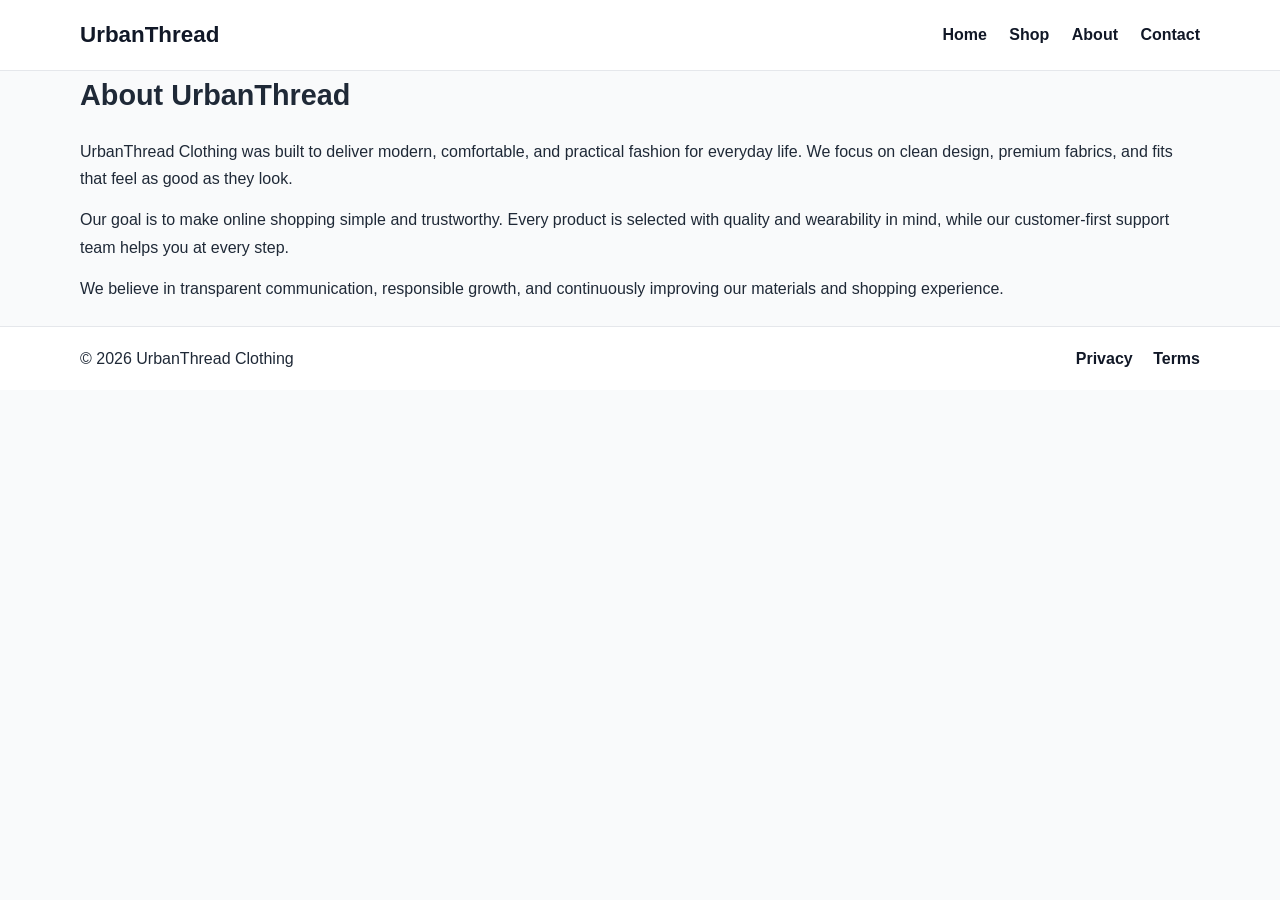
<file: public/about.html>
<!DOCTYPE html>
<html lang="en">
<head>
  <meta charset="UTF-8" />
  <meta name="viewport" content="width=device-width, initial-scale=1.0" />
  <title>About Us | UrbanThread Clothing</title>
  <meta name="description" content="Learn about UrbanThread Clothing, our mission, values, and commitment to quality fashion and customer trust." />
  <link rel="canonical" href="https://www.yourdomain.com/about.html" />
  <link rel="stylesheet" href="styles.css" />
</head>
<body>
  <header>
    <div class="container nav">
      <h1 class="logo">UrbanThread</h1>
      <nav>
        <a href="index.html">Home</a>
        <a href="shop.html">Shop</a>
        <a href="about.html">About</a>
        <a href="contact.html">Contact</a>
      </nav>
    </div>
  </header>

  <main class="container content">
    <h2>About UrbanThread</h2>
    <p>UrbanThread Clothing was built to deliver modern, comfortable, and practical fashion for everyday life. We focus on clean design, premium fabrics, and fits that feel as good as they look.</p>
    <p>Our goal is to make online shopping simple and trustworthy. Every product is selected with quality and wearability in mind, while our customer-first support team helps you at every step.</p>
    <p>We believe in transparent communication, responsible growth, and continuously improving our materials and shopping experience.</p>
  </main>

  <footer>
    <div class="container footer-grid">
      <p>© 2026 UrbanThread Clothing</p>
      <div>
        <a href="privacy-policy.html">Privacy</a>
        <a href="terms.html">Terms</a>
      </div>
    </div>
  </footer>
</body>
</html>
</file>
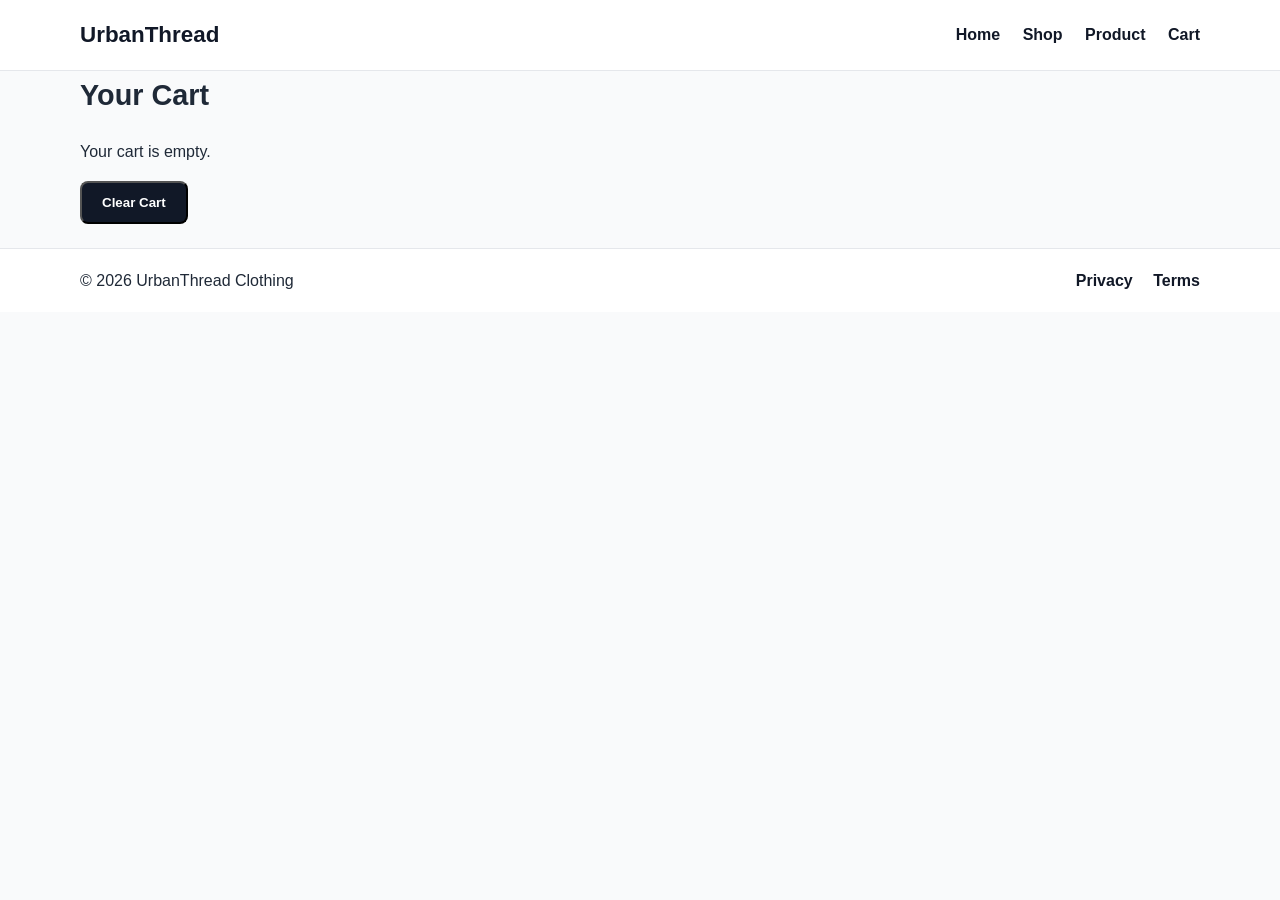
<file: public/cart.html>
<!DOCTYPE html>
<html lang="en">
<head>
  <meta charset="UTF-8" />
  <meta name="viewport" content="width=device-width, initial-scale=1.0" />
  <title>Your Cart | UrbanThread</title>
  <meta name="description" content="View your selected UrbanThread clothing items and cart total." />
  <link rel="canonical" href="https://www.yourdomain.com/cart.html" />
  <link rel="stylesheet" href="styles.css" />
</head>
<body>
  <header>
    <div class="container nav">
      <h1 class="logo">UrbanThread</h1>
      <nav>
        <a href="index.html">Home</a>
        <a href="shop.html">Shop</a>
        <a href="product.html">Product</a>
        <a href="cart.html">Cart</a>
      </nav>
    </div>
  </header>

  <main class="container content">
    <h2>Your Cart</h2>
    <div id="cartContainer"></div>
    <p id="total" style="font-size:1.2rem;font-weight:700;margin-top:16px;"></p>
    <button class="btn" onclick="clearCart()">Clear Cart</button>
  </main>

  <footer>
    <div class="container footer-grid">
      <p>© 2026 UrbanThread Clothing</p>
      <div>
        <a href="privacy-policy.html">Privacy</a>
        <a href="terms.html">Terms</a>
      </div>
    </div>
  </footer>

  <script src="cart.js"></script>
</body>
</html>
</file>
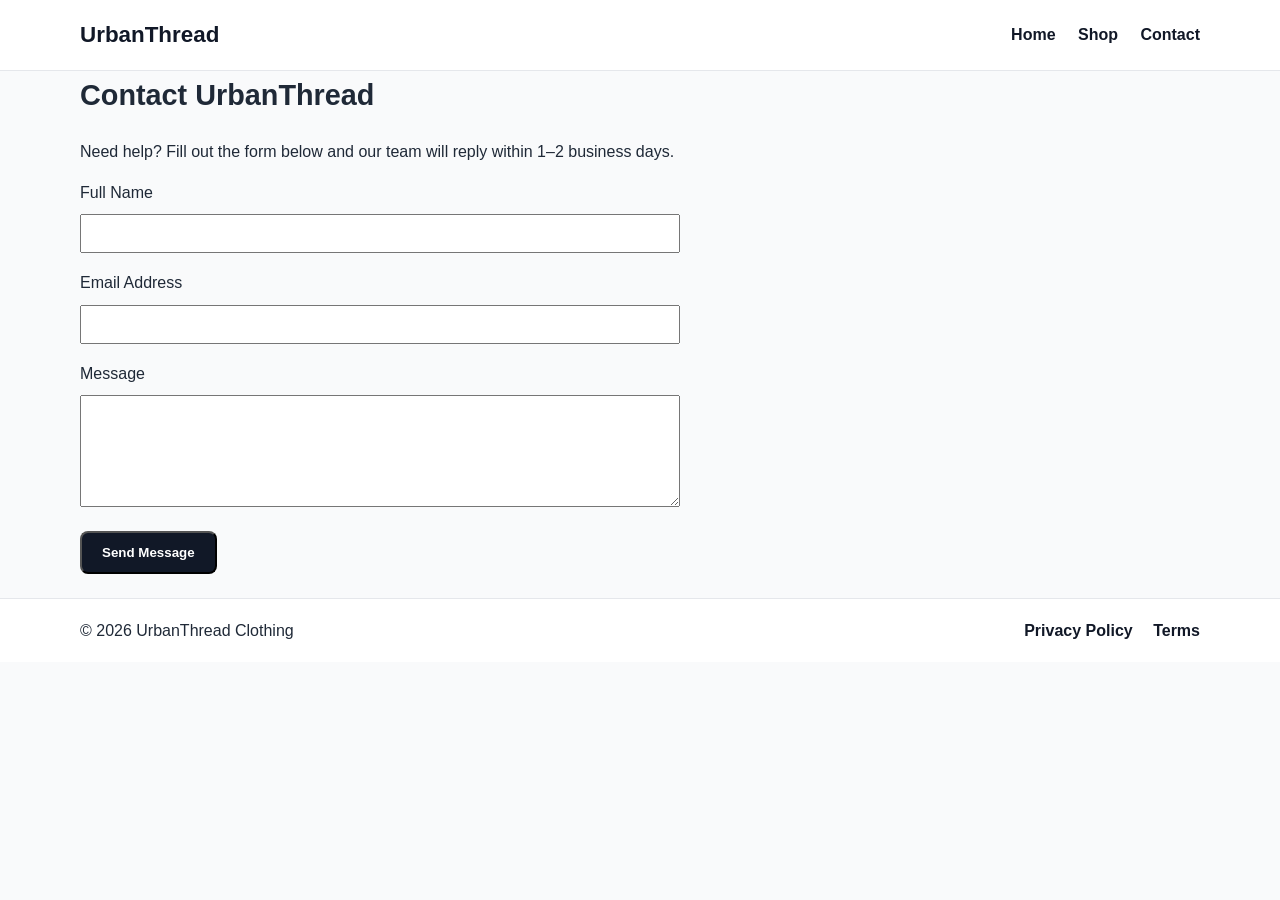
<file: public/contact.html>
<!DOCTYPE html>
<html lang="en">
<head>
  <meta charset="UTF-8" />
  <meta name="viewport" content="width=device-width, initial-scale=1.0" />
  <title>Contact Us | UrbanThread</title>
  <meta name="description" content="Contact UrbanThread Clothing for product, order, and support questions." />
  <link rel="canonical" href="https://www.yourdomain.com/contact.html" />
  <link rel="stylesheet" href="styles.css" />
</head>
<body>
  <header>
    <div class="container nav">
      <h1 class="logo">UrbanThread</h1>
      <nav>
        <a href="index.html">Home</a>
        <a href="shop.html">Shop</a>
        <a href="contact.html">Contact</a>
      </nav>
    </div>
  </header>

  <main class="container content">
    <h2>Contact UrbanThread</h2>
    <p>Need help? Fill out the form below and our team will reply within 1–2 business days.</p>

    <form action="#" method="post" style="max-width:600px;">
      <label for="name">Full Name</label><br>
      <input id="name" name="name" type="text" required style="width:100%;padding:10px;margin:8px 0 16px;"><br>

      <label for="email">Email Address</label><br>
      <input id="email" name="email" type="email" required style="width:100%;padding:10px;margin:8px 0 16px;"><br>

      <label for="message">Message</label><br>
      <textarea id="message" name="message" rows="6" required style="width:100%;padding:10px;margin:8px 0 16px;"></textarea><br>

      <button class="btn" type="submit">Send Message</button>
    </form>
  </main>

  <footer>
    <div class="container footer-grid">
      <p>© 2026 UrbanThread Clothing</p>
      <div>
        <a href="privacy-policy.html">Privacy Policy</a>
        <a href="terms.html">Terms</a>
      </div>
    </div>
  </footer>
</body>
</html>
</file>
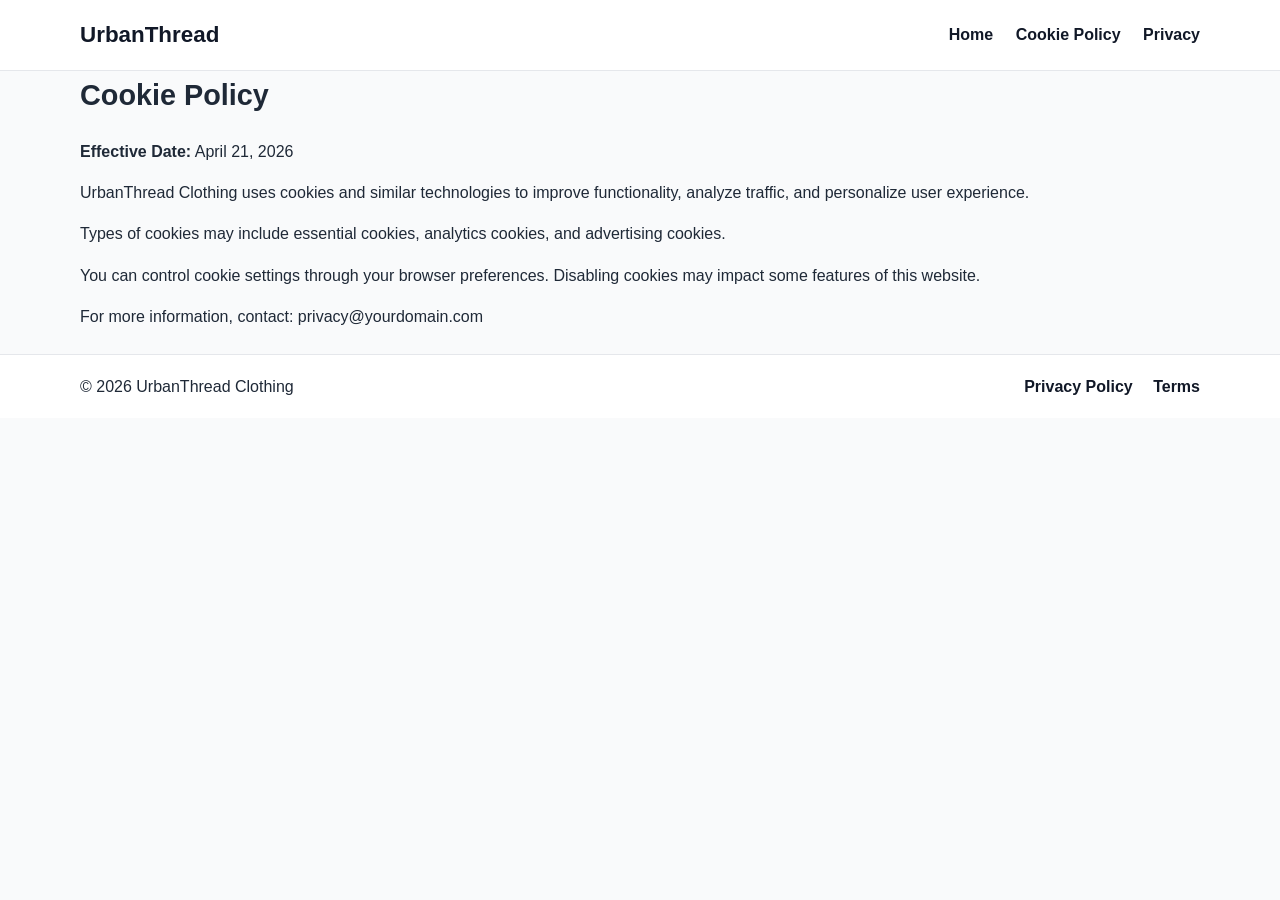
<file: public/cookie-policy.html>
<!DOCTYPE html>
<html lang="en">
<head>
  <meta charset="UTF-8" />
  <meta name="viewport" content="width=device-width, initial-scale=1.0" />
  <title>Cookie Policy | UrbanThread</title>
  <meta name="description" content="Learn how UrbanThread Clothing uses cookies and tracking technologies." />
  <link rel="canonical" href="https://www.yourdomain.com/cookie-policy.html" />
  <link rel="stylesheet" href="styles.css" />
</head>
<body>
  <header>
    <div class="container nav">
      <h1 class="logo">UrbanThread</h1>
      <nav>
        <a href="index.html">Home</a>
        <a href="cookie-policy.html">Cookie Policy</a>
        <a href="privacy-policy.html">Privacy</a>
      </nav>
    </div>
  </header>

  <main class="container content">
    <h2>Cookie Policy</h2>
    <p><strong>Effective Date:</strong> April 21, 2026</p>
    <p>UrbanThread Clothing uses cookies and similar technologies to improve functionality, analyze traffic, and personalize user experience.</p>
    <p>Types of cookies may include essential cookies, analytics cookies, and advertising cookies.</p>
    <p>You can control cookie settings through your browser preferences. Disabling cookies may impact some features of this website.</p>
    <p>For more information, contact: privacy@yourdomain.com</p>
  </main>

  <footer>
    <div class="container footer-grid">
      <p>© 2026 UrbanThread Clothing</p>
      <div>
        <a href="privacy-policy.html">Privacy Policy</a>
        <a href="terms.html">Terms</a>
      </div>
    </div>
  </footer>
</body>
</html>
</file>
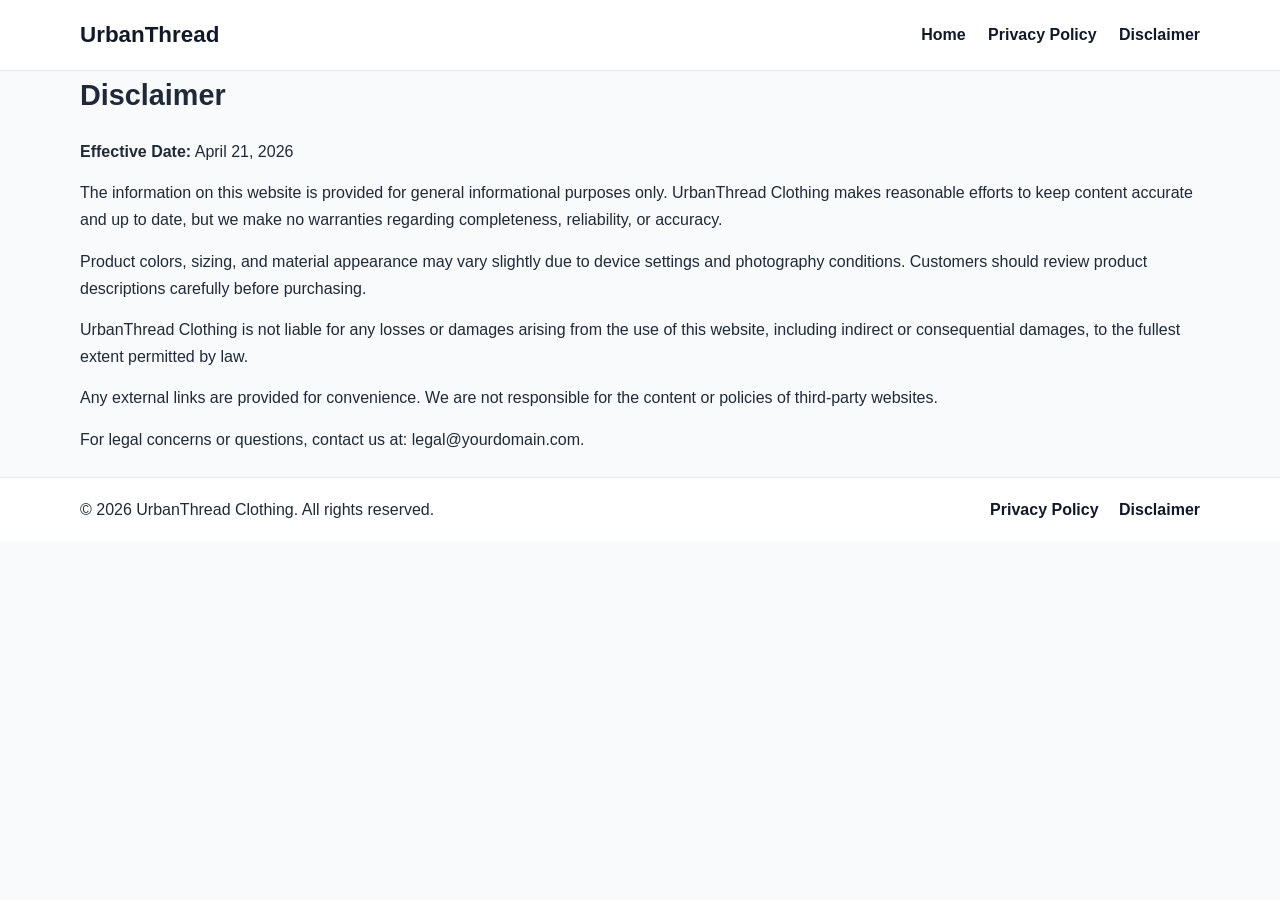
<file: public/disclaimer.html>
<!DOCTYPE html>
<html lang="en">
<head>
  <meta charset="UTF-8" />
  <meta name="viewport" content="width=device-width, initial-scale=1.0" />
  <title>Disclaimer | UrbanThread Clothing</title>
  <meta name="description" content="Read the legal disclaimer for UrbanThread Clothing website use, product information, and limitation of liability." />
  <link rel="stylesheet" href="styles.css" />
</head>
<body>
  <header>
    <div class="container nav">
      <h1 class="logo">UrbanThread</h1>
      <nav>
        <a href="index.html">Home</a>
        <a href="privacy-policy.html">Privacy Policy</a>
        <a href="disclaimer.html">Disclaimer</a>
      </nav>
    </div>
  </header>

  <main class="container content">
    <h2>Disclaimer</h2>
    <p><strong>Effective Date:</strong> April 21, 2026</p>
    <p>The information on this website is provided for general informational purposes only. UrbanThread Clothing makes reasonable efforts to keep content accurate and up to date, but we make no warranties regarding completeness, reliability, or accuracy.</p>
    <p>Product colors, sizing, and material appearance may vary slightly due to device settings and photography conditions. Customers should review product descriptions carefully before purchasing.</p>
    <p>UrbanThread Clothing is not liable for any losses or damages arising from the use of this website, including indirect or consequential damages, to the fullest extent permitted by law.</p>
    <p>Any external links are provided for convenience. We are not responsible for the content or policies of third-party websites.</p>
    <p>For legal concerns or questions, contact us at: legal@yourdomain.com.</p>
  </main>

  <footer>
    <div class="container footer-grid">
      <p>© 2026 UrbanThread Clothing. All rights reserved.</p>
      <div>
        <a href="privacy-policy.html">Privacy Policy</a>
        <a href="disclaimer.html">Disclaimer</a>
      </div>
    </div>
  </footer>
</body>
</html>
</file>
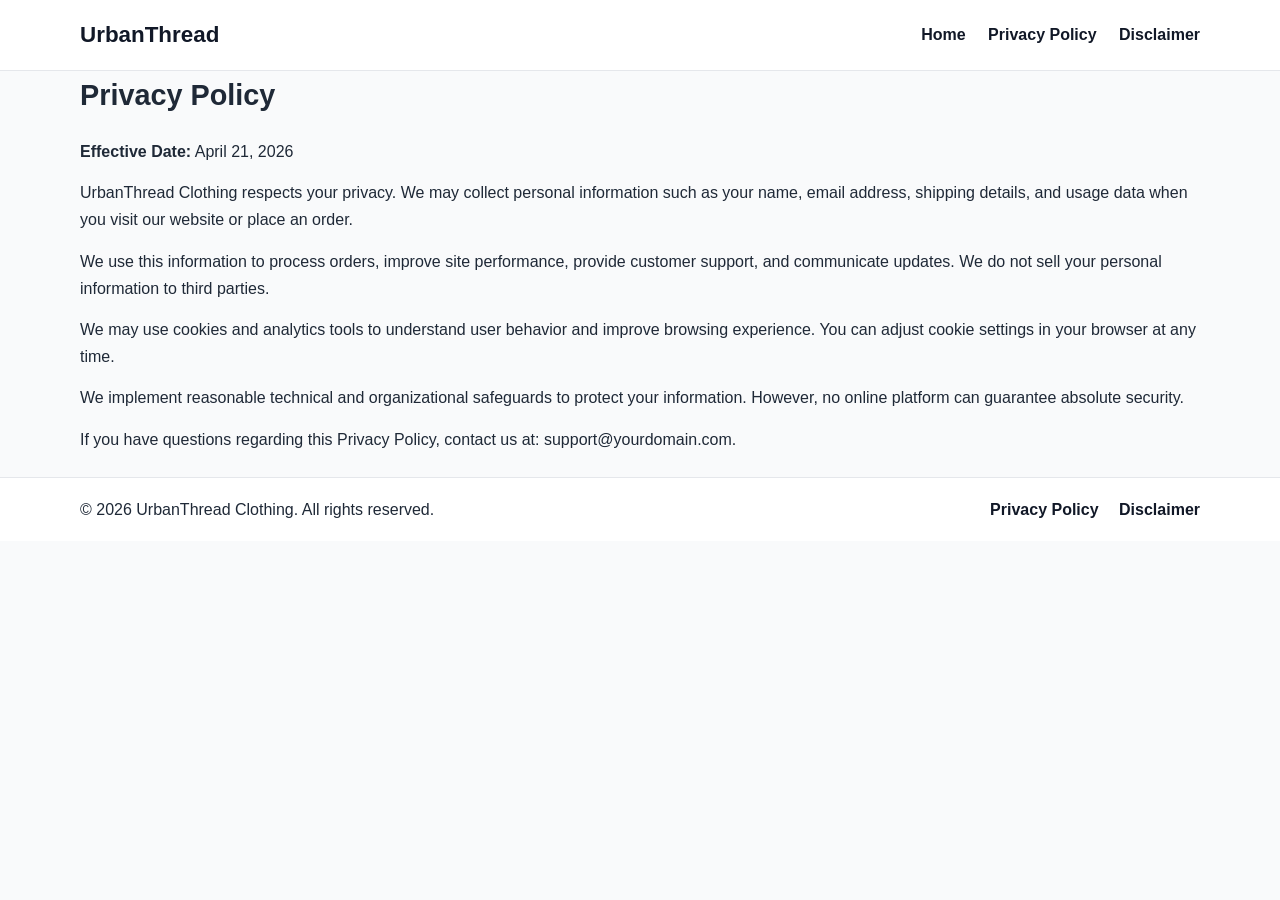
<file: public/privacy-policy.html>
<!DOCTYPE html>
<html lang="en">
<head>
  <meta charset="UTF-8" />
  <meta name="viewport" content="width=device-width, initial-scale=1.0" />
  <title>Privacy Policy | UrbanThread Clothing</title>
  <meta name="description" content="Read the Privacy Policy for UrbanThread Clothing to understand how we collect, use, and protect your information." />
  <link rel="stylesheet" href="styles.css" />
</head>
<body>
  <header>
    <div class="container nav">
      <h1 class="logo">UrbanThread</h1>
      <nav>
        <a href="index.html">Home</a>
        <a href="privacy-policy.html">Privacy Policy</a>
        <a href="disclaimer.html">Disclaimer</a>
      </nav>
    </div>
  </header>

  <main class="container content">
    <h2>Privacy Policy</h2>
    <p><strong>Effective Date:</strong> April 21, 2026</p>
    <p>UrbanThread Clothing respects your privacy. We may collect personal information such as your name, email address, shipping details, and usage data when you visit our website or place an order.</p>
    <p>We use this information to process orders, improve site performance, provide customer support, and communicate updates. We do not sell your personal information to third parties.</p>
    <p>We may use cookies and analytics tools to understand user behavior and improve browsing experience. You can adjust cookie settings in your browser at any time.</p>
    <p>We implement reasonable technical and organizational safeguards to protect your information. However, no online platform can guarantee absolute security.</p>
    <p>If you have questions regarding this Privacy Policy, contact us at: support@yourdomain.com.</p>
  </main>

  <footer>
    <div class="container footer-grid">
      <p>© 2026 UrbanThread Clothing. All rights reserved.</p>
      <div>
        <a href="privacy-policy.html">Privacy Policy</a>
        <a href="disclaimer.html">Disclaimer</a>
      </div>
    </div>
  </footer>
</body>
</html>
</file>
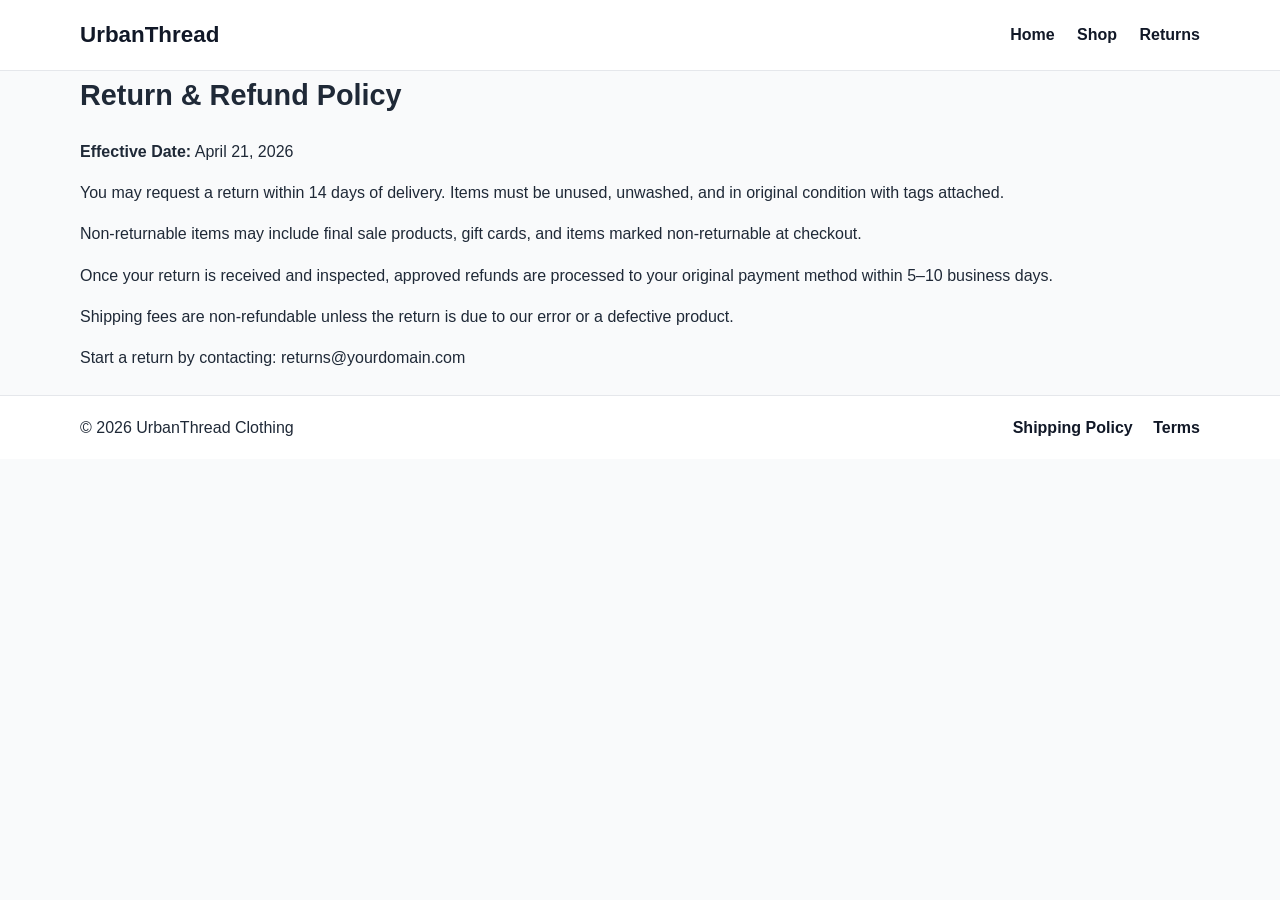
<file: public/return-policy.html>
<!DOCTYPE html>
<html lang="en">
<head>
  <meta charset="UTF-8" />
  <meta name="viewport" content="width=device-width, initial-scale=1.0" />
  <title>Return & Refund Policy | UrbanThread</title>
  <meta name="description" content="Read UrbanThread Clothing return and refund policy for eligibility, timelines, and process." />
  <link rel="canonical" href="https://www.yourdomain.com/return-policy.html" />
  <link rel="stylesheet" href="styles.css" />
</head>
<body>
  <header>
    <div class="container nav">
      <h1 class="logo">UrbanThread</h1>
      <nav>
        <a href="index.html">Home</a>
        <a href="shop.html">Shop</a>
        <a href="return-policy.html">Returns</a>
      </nav>
    </div>
  </header>

  <main class="container content">
    <h2>Return & Refund Policy</h2>
    <p><strong>Effective Date:</strong> April 21, 2026</p>
    <p>You may request a return within 14 days of delivery. Items must be unused, unwashed, and in original condition with tags attached.</p>
    <p>Non-returnable items may include final sale products, gift cards, and items marked non-returnable at checkout.</p>
    <p>Once your return is received and inspected, approved refunds are processed to your original payment method within 5–10 business days.</p>
    <p>Shipping fees are non-refundable unless the return is due to our error or a defective product.</p>
    <p>Start a return by contacting: returns@yourdomain.com</p>
  </main>

  <footer>
    <div class="container footer-grid">
      <p>© 2026 UrbanThread Clothing</p>
      <div>
        <a href="shipping-policy.html">Shipping Policy</a>
        <a href="terms.html">Terms</a>
      </div>
    </div>
  </footer>
</body>
</html>
</file>
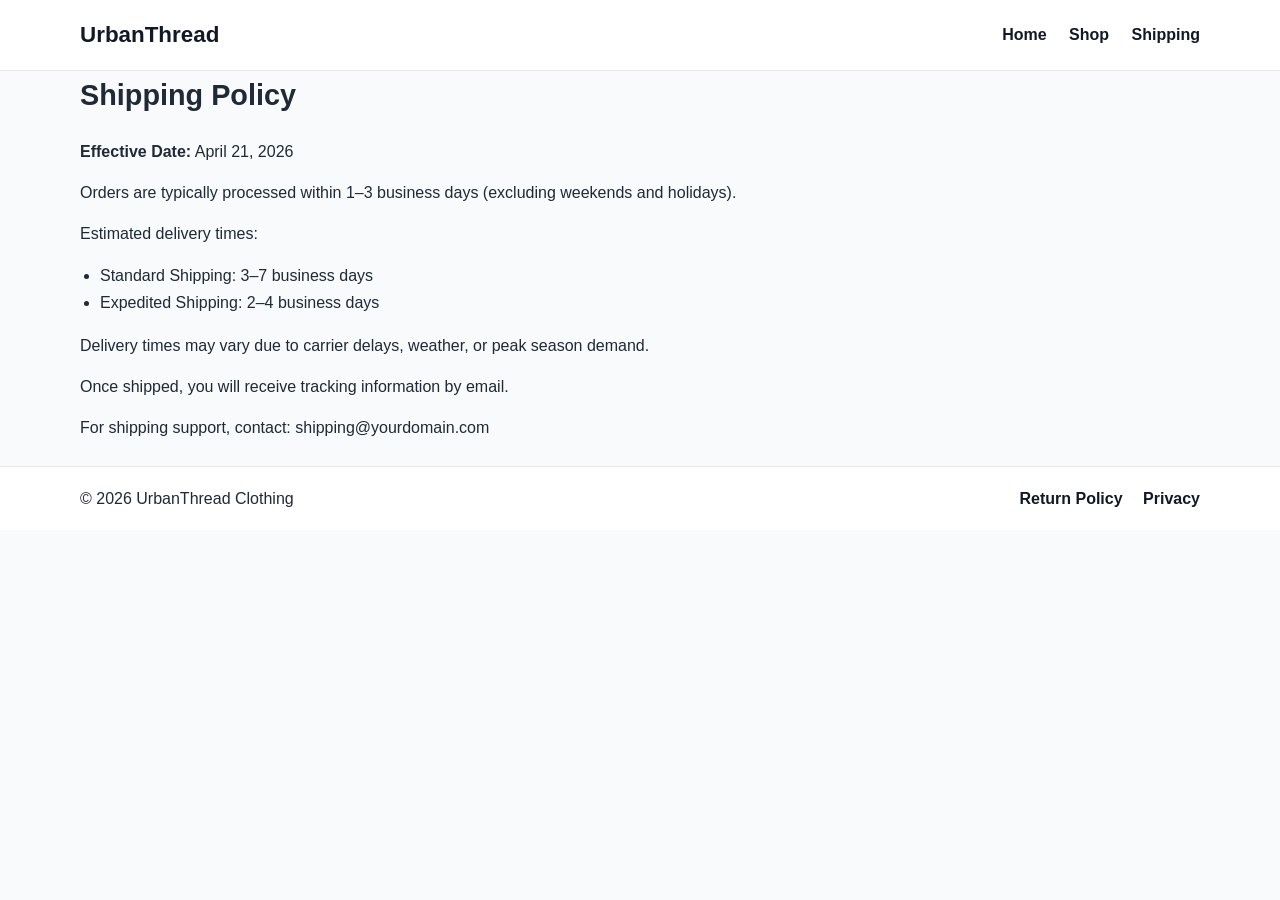
<file: public/shipping-policy.html>
<!DOCTYPE html>
<html lang="en">
<head>
  <meta charset="UTF-8" />
  <meta name="viewport" content="width=device-width, initial-scale=1.0" />
  <title>Shipping Policy | UrbanThread</title>
  <meta name="description" content="Read UrbanThread shipping times, order processing details, and delivery information." />
  <link rel="canonical" href="https://www.yourdomain.com/shipping-policy.html" />
  <link rel="stylesheet" href="styles.css" />
</head>
<body>
  <header>
    <div class="container nav">
      <h1 class="logo">UrbanThread</h1>
      <nav>
        <a href="index.html">Home</a>
        <a href="shop.html">Shop</a>
        <a href="shipping-policy.html">Shipping</a>
      </nav>
    </div>
  </header>

  <main class="container content">
    <h2>Shipping Policy</h2>
    <p><strong>Effective Date:</strong> April 21, 2026</p>
    <p>Orders are typically processed within 1–3 business days (excluding weekends and holidays).</p>
    <p>Estimated delivery times:</p>
    <ul style="margin:10px 0 16px 20px;">
      <li>Standard Shipping: 3–7 business days</li>
      <li>Expedited Shipping: 2–4 business days</li>
    </ul>
    <p>Delivery times may vary due to carrier delays, weather, or peak season demand.</p>
    <p>Once shipped, you will receive tracking information by email.</p>
    <p>For shipping support, contact: shipping@yourdomain.com</p>
  </main>

  <footer>
    <div class="container footer-grid">
      <p>© 2026 UrbanThread Clothing</p>
      <div>
        <a href="return-policy.html">Return Policy</a>
        <a href="privacy-policy.html">Privacy</a>
      </div>
    </div>
  </footer>
</body>
</html>
</file>
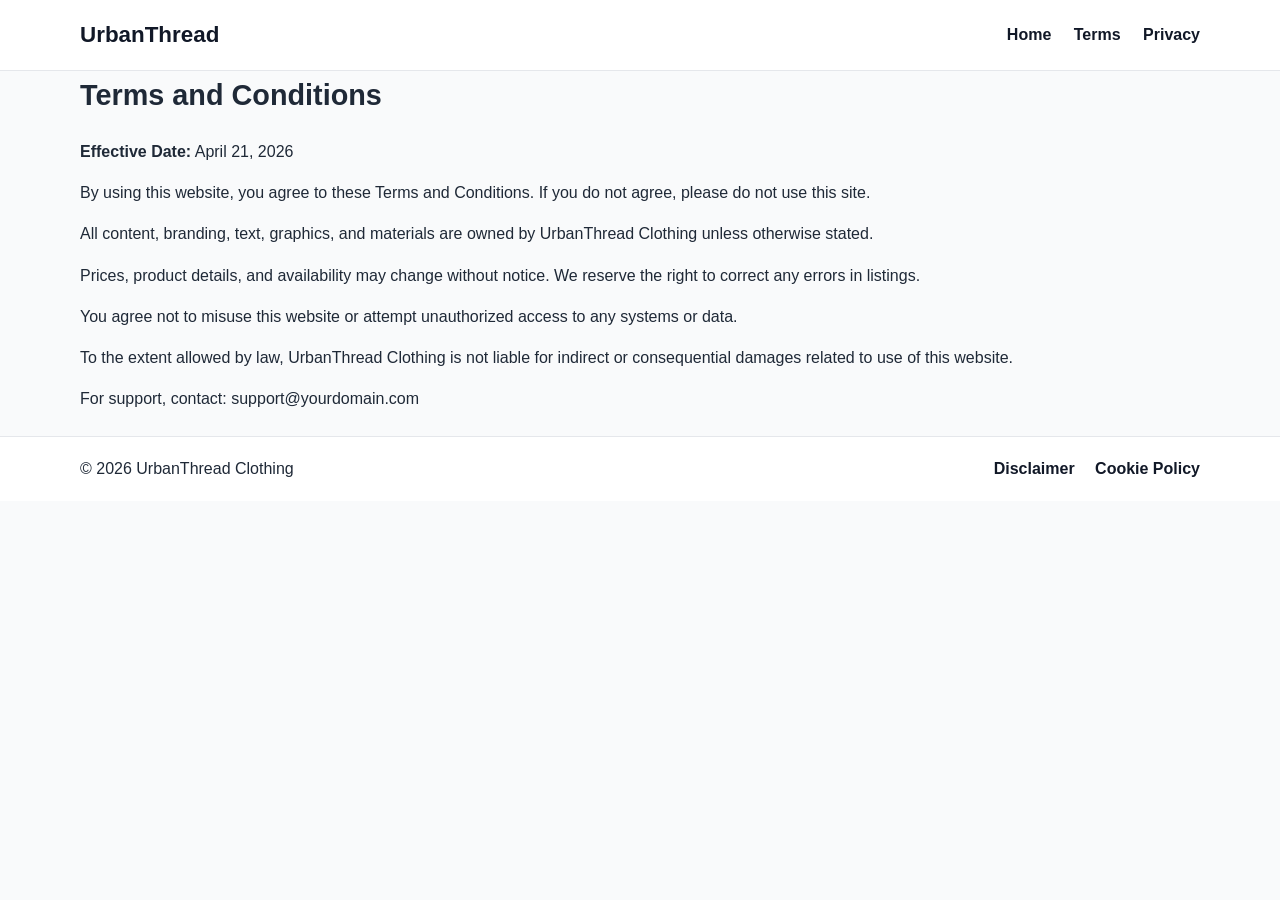
<file: public/terms.html>
<!DOCTYPE html>
<html lang="en">
<head>
  <meta charset="UTF-8" />
  <meta name="viewport" content="width=device-width, initial-scale=1.0" />
  <title>Terms and Conditions | UrbanThread</title>
  <meta name="description" content="Read UrbanThread Clothing Terms and Conditions for website and purchase use." />
  <link rel="canonical" href="https://www.yourdomain.com/terms.html" />
  <link rel="stylesheet" href="styles.css" />
</head>
<body>
  <header>
    <div class="container nav">
      <h1 class="logo">UrbanThread</h1>
      <nav>
        <a href="index.html">Home</a>
        <a href="terms.html">Terms</a>
        <a href="privacy-policy.html">Privacy</a>
      </nav>
    </div>
  </header>

  <main class="container content">
    <h2>Terms and Conditions</h2>
    <p><strong>Effective Date:</strong> April 21, 2026</p>
    <p>By using this website, you agree to these Terms and Conditions. If you do not agree, please do not use this site.</p>
    <p>All content, branding, text, graphics, and materials are owned by UrbanThread Clothing unless otherwise stated.</p>
    <p>Prices, product details, and availability may change without notice. We reserve the right to correct any errors in listings.</p>
    <p>You agree not to misuse this website or attempt unauthorized access to any systems or data.</p>
    <p>To the extent allowed by law, UrbanThread Clothing is not liable for indirect or consequential damages related to use of this website.</p>
    <p>For support, contact: support@yourdomain.com</p>
  </main>

  <footer>
    <div class="container footer-grid">
      <p>© 2026 UrbanThread Clothing</p>
      <div>
        <a href="disclaimer.html">Disclaimer</a>
        <a href="cookie-policy.html">Cookie Policy</a>
      </div>
    </div>
  </footer>
</body>
</html>
</file>
<file: public/styles.css>
:root {
  --bg: #f9fafb;
  --text: #1f2937;
  --primary: #111827;
  --accent: #2563eb;
  --white: #ffffff;
  --muted: #6b7280;
  --card: #ffffff;
  --border: #e5e7eb;
}

* {
  margin: 0;
  padding: 0;
  box-sizing: border-box;
}

body {
  font-family: Arial, Helvetica, sans-serif;
  color: var(--text);
  background: var(--bg);
  line-height: 1.7;
}

.container {
  width: min(1120px, 92%);
  margin: 0 auto;
}

header {
  background: var(--white);
  border-bottom: 1px solid var(--border);
  position: sticky;
  top: 0;
  z-index: 1000;
}

.nav {
  display: flex;
  justify-content: space-between;
  align-items: center;
  padding: 16px 0;
}

.logo {
  font-size: 1.4rem;
  color: var(--primary);
}

nav a {
  margin-left: 18px;
  text-decoration: none;
  color: var(--primary);
  font-weight: 600;
}

nav a:hover {
  color: var(--accent);
}

.hero {
  padding: 48px 0;
  background: linear-gradient(to right, #eef2ff, #f8fafc);
}

.hero-grid {
  display: grid;
  gap: 24px;
  grid-template-columns: 1fr 1fr;
  align-items: center;
}

.hero h2 {
  font-size: 2.1rem;
  margin-bottom: 12px;
}

.hero p {
  color: var(--muted);
  margin-bottom: 20px;
}

.hero img {
  width: 100%;
  border-radius: 14px;
  object-fit: cover;
  min-height: 300px;
}

.btn {
  display: inline-block;
  background: var(--primary);
  color: var(--white);
  padding: 12px 20px;
  border-radius: 8px;
  text-decoration: none;
  font-weight: 700;
}

.btn:hover {
  background: #000;
}

section {
  padding: 42px 0;
}

h2 {
  font-size: 1.8rem;
  margin-bottom: 18px;
}

.cards {
  display: grid;
  grid-template-columns: repeat(3, 1fr);
  gap: 18px;
}

.card {
  background: var(--card);
  border: 1px solid var(--border);
  border-radius: 12px;
  overflow: hidden;
  padding-bottom: 14px;
}

.card img {
  width: 100%;
  height: 230px;
  object-fit: cover;
}

.card h3 {
  margin: 12px 14px 8px;
}

.card p {
  margin: 0 14px;
  color: var(--muted);
}

.content p {
  margin-bottom: 14px;
}

footer {
  margin-top: 24px;
  background: var(--white);
  border-top: 1px solid var(--border);
}

.footer-grid {
  padding: 18px 0;
  display: flex;
  justify-content: space-between;
  align-items: center;
}

.footer-grid a {
  margin-left: 16px;
  text-decoration: none;
  color: var(--primary);
  font-weight: 600;
}

@media (max-width: 900px) {
  .hero-grid,
  .cards {
    grid-template-columns: 1fr;
  }

  nav a {
    margin-left: 12px;
    font-size: 0.92rem;
  }
}
</file>
